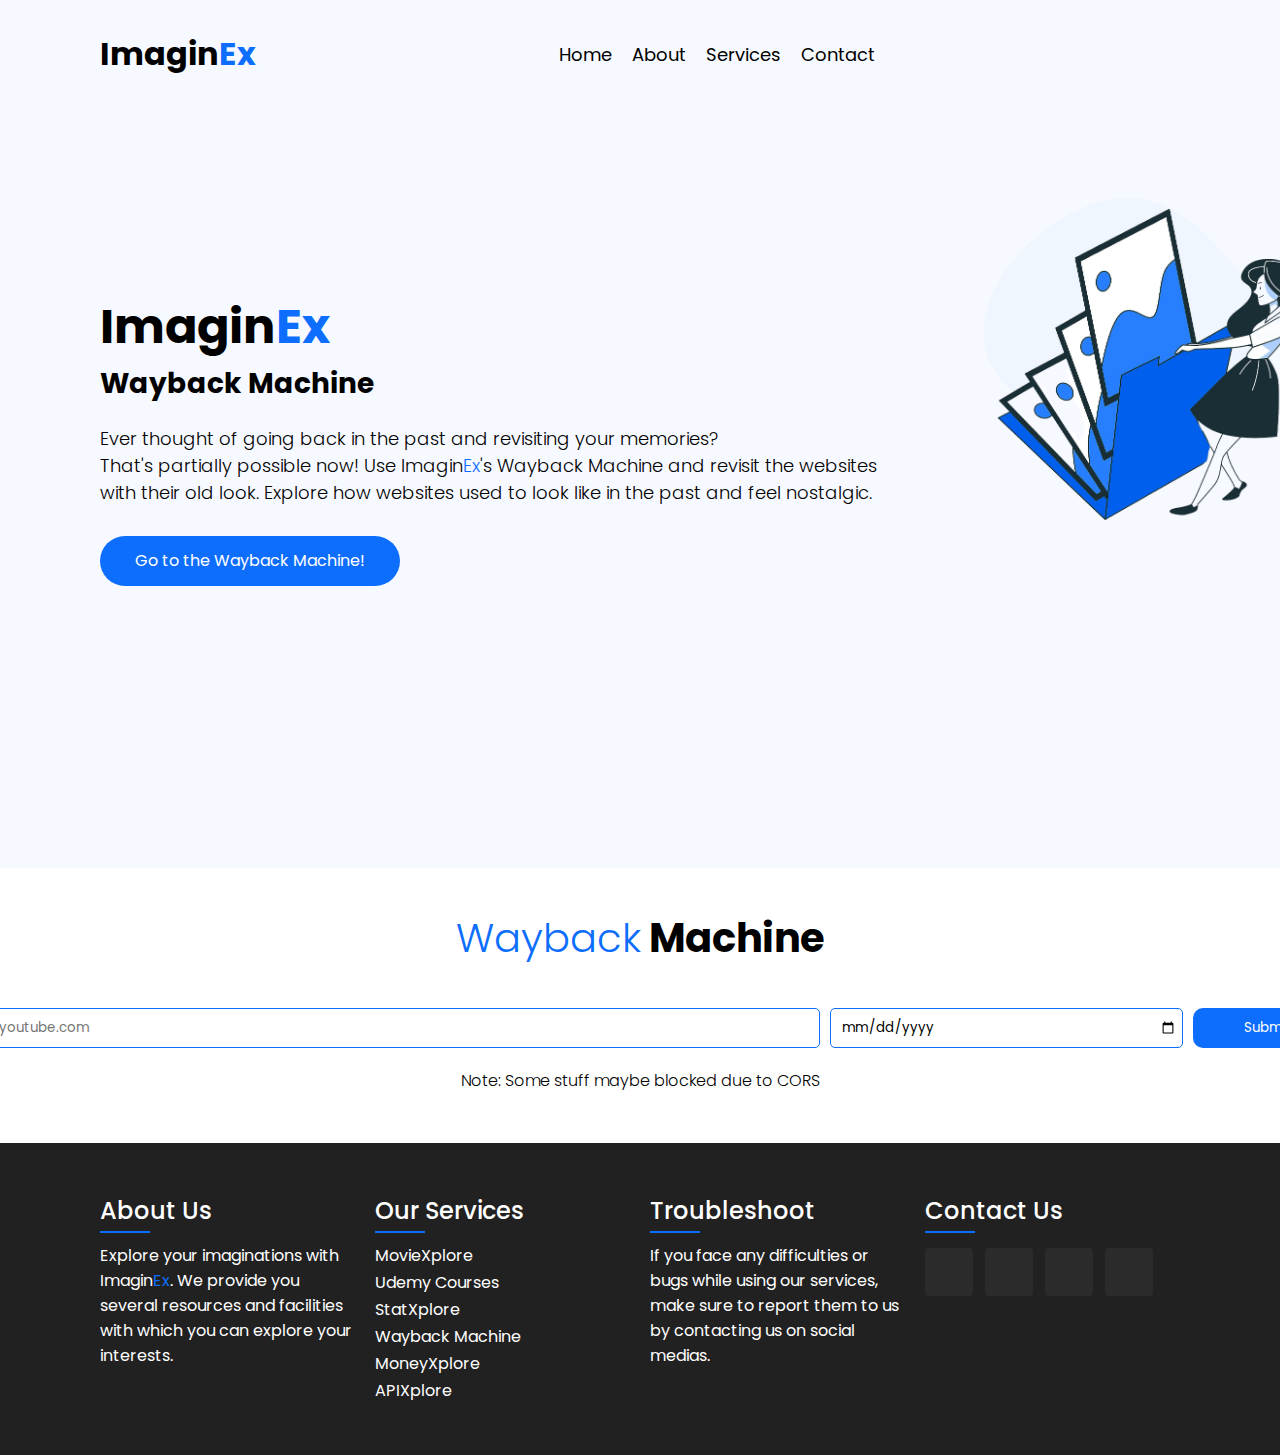
<file: ImaginEx/wayback.html>
<!DOCTYPE html>
<html>
<head>
	<meta charset="utf-8">
	<title>ImaginEx - Wayback Machine</title>
	<link rel="stylesheet" type="text/css" href="css/wayback.css">
	<link rel="stylesheet" type="text/css" href="css/common.css">
	<link rel="icon" href="images/logo.png" type="image/png">
	<link rel="stylesheet" href="https://cdnjs.cloudflare.com/ajax/libs/font-awesome/5.15.3/css/all.min.css" integrity="sha512-iBBXm8fW90+nuLcSKlbmrPcLa0OT92xO1BIsZ+ywDWZCvqsWgccV3gFoRBv0z+8dLJgyAHIhR35VZc2oM/gI1w==" crossorigin="anonymous" referrerpolicy="no-referrer" />
	<script type="text/javascript" src="scripts/common.js" defer></script>
	<script type="text/javascript" src="scripts/wayback.js" defer></script>
	<meta http-equiv="Content-Security-Policy" content="upgrade-insecure-requests">
</head>
<body>
	<!-- Header with navigation links -->
	<header id="header">
		<h1>Imagin<span class="blue">Ex</span></h1>
		<ul>
			<li><a href="index.html">Home</a></li>
			<li><a href="index.html#intro">About</a></li>
			<li><a href="index.html#outerServices">Services</a></li>
			<li><a href="#outerFooter">Contact</a></li>
		</ul>
	</header>
	<!-- Main Content / Introduction of the product -->
	<div class="content" id="content">
		<h2 class="contentTitle">Imagin<span class="blue">Ex</span></h2>
		<h2 class="lineTitle">Wayback Machine</h2>
		<p>Ever thought of going back in the past and revisiting your memories?<br>That's partially possible now! Use Imagin<span class="blue">Ex</span>'s Wayback Machine and revisit the websites<br>with their old look. Explore how websites used to look like in the past and feel nostalgic.</p>
		<section>
			<a href="#waybackOuter" class="startedBtn">Go to the Wayback Machine!</a>
		</section>
	</div>
	<div class="extra"></div>
	<!-- The place with inputs -->
	<div class="waybackOuter" id="waybackOuter">
		<section>
			<h2><span class="blue">Wayback</span> Machine</h2>
		</section>
		<form class="waybackInner">
			<input id="waybackUrl" type="url" placeholder="https://youtube.com">
			<input id="waybackDate" type="date" placeholder="DD-MM-YYYY">
			<button type="submit">Submit</button>
		</form>
		<span>Note: Some stuff maybe blocked due to CORS</span>
		<div class="loader" id="loader">Loading... This may take few seconds</div>
		<!-- Resulting IFrame -->
		<iframe id="waybackMain" class="waybackMain" src="">Loading... This may take few seconds</iframe>
	</div>
	<!-- Footer -->
	<footer>
		<div class="outerFooter" id="outerFooter">
			<div class="sec aboutus">
				<h2>About Us</h2>
				<p>Explore your imaginations with Imagin<span class="blue">Ex</span>. We provide you several resources and facilities with which you can explore your interests.</p>
			</div>
			<div class="sec links">
				<h2>Our Services</h2>
				<ul class="ulServices">
					<li><a href="movies.html">MovieXplore</a></li>
					<li><a href="udemy.html">Udemy Courses</a></li>
					<li><a href="games.html">StatXplore</a></li>
					<li><a href="wayback.html">Wayback Machine</a></li>
					<li><a href="portfolio.html">MoneyXplore</a></li>
					<li><a href="apis.html">APIXplore</a></li>
				</ul>
			</div>
			<div class="sec troubleshoot">
				<h2>Troubleshoot</h2>
				<p>If you face any difficulties or bugs while using our services, make sure to report them to us by contacting us on social medias.</p>
			</div>
			<div class="sec contact">
				<h2>Contact Us</h2>
				<ul class="ulContact">
					<li><a href="https://instagram.com"><i class="fab fa-instagram"></i></a></li>
					<li><a href="https://facebook.com"><i class="fab fa-facebook-f"></i></a></li>
					<li><a href="https://youtube.com"><i class="fab fa-youtube"></i></a></li>
					<li><a href="https://twitter.com"><i class="fab fa-twitter"></i></a></li>
				</ul>
			</div>
		</div>
	</footer>
</body>
</html>
</file>
<file: ImaginEx/css/wayback.css>
header, .content
{
	background-color: rgba(13, 110, 253, 0.04) !important;
}

.scrolled
{
	background: #5397fc !important;
}

.content
{
	background: url("../images/bg8.png") !important;
	background-repeat: no-repeat !important;
	background-size: 525px 500px !important;
	background-position: 920px 30px !important;
	background-color: rgba(13, 110, 253, 0.04) !important;
}

.content section a
{
	width: 300px !important;
	height: 50px !important;
	line-height: 50px !important;
	border-radius: 30px !important;
}

.extra
{
	background-color: rgba(13, 110, 253, 0.04);
	height: 70px;
	width: auto;
}

.waybackOuter
{
	display: flex;
	flex-direction: column;
	align-items: center;
}

.waybackOuter section
{
	text-align: center;
	margin-top: 40px;
	margin-bottom: 30px;
}

.waybackOuter section h2
{
	font-size: 2.5em;
}

.waybackOuter span
{
	margin-top: 20px;
	font-weight: 300;
}

.waybackInner
{
	display: flex;
	justify-content: center;
	margin-top: 10px;
	gap: 10px;
}

.waybackInner #waybackUrl
{
	min-width: 150%;
}

.waybackInner #waybackDate
{
	min-width: 60%;
}

.waybackInner input
{
	padding: 5px;
	padding-left: 10px;
	outline: none;
	border: none;
	border-radius: 5px;
	border: 1px solid #0d6efd;
}

.waybackInner button
{
	border: none;
	outline: none;
	cursor: pointer;
	text-align: center;
	min-width: 150px;
	min-height: 40px;
	color: white;
	background: #0d6efd;
	border-radius: 10px;
}

.waybackInner button:hover
{
	background: #0d52b8;
	transition: .5s;
}

.waybackMain
{
	display: none;
}

.waybackMain.active
{
	margin-top: 30px;
	width: 90%;
	height: 900px;
	display: block;
}

.loader
{
	display: none;
	margin-top: 10px;
}

.loader.active
{
	display: block;
}
</file>
<file: ImaginEx/css/common.css>
@import url('https://fonts.googleapis.com/css2?family=Poppins:ital,wght@0,100;0,200;0,300;0,400;0,500;0,600;0,700;0,800;0,900;1,100;1,200;1,300;1,400;1,500;1,600;1,700;1,800;1,900&display=swap');

*
{
	padding: 0;
	margin: 0;
	box-sizing: border-box;
	font-family: 'Poppins', sans-serif;
	scroll-behavior: smooth;
}

header
{
/*	position: sticky;
	top: 0;
*/	display: flex;
	align-items: center;
	flex-wrap: wrap;
	padding-top: 30px;
	padding-left: 100px;
	transition: .5s;
}

.scrolled
{
	background: #5397fc;
	position: fixed;
	color: white;
	top: 0;
	width: 100%;
	padding-top: 10px;
	padding-bottom: 10px;
}

.scrolled ul li a
{
	color: white;
}

.scrolled ul li a:hover
{
	color: black;
	transition: .3s;
}

header h1
{
	cursor: pointer;
}

.blue
{
	color: #0d6efd;
}


header ul
{
	display: flex;
	align-items: center;
	margin-left: 24%;
}

header ul li
{
	list-style: none;
}

header ul li a
{
	text-decoration: none;
	margin-left: 20px;
	color: black;
	font-size: 18px;
}

header ul li a:hover
{
	color: #0d6efd;
	transition: .3s;
}

footer
{
	display: grid;
	background: #212121;
	padding: 50px 100px;
	width: 100%;
	height: auto;
	position: relative;
	margin-top: 50px;
}

.outerFooter
{
	width: 100%;
	display: grid;
	grid-template-columns: 1fr 1fr 1fr 1fr;
	grid-gap: 20px;
}

.outerFooter .sec h2
{
	position: relative;
	font-weight: 500;
	color: white;
	margin-bottom: 15px;
}

.outerFooter .sec h2:before
{
	position: absolute;
	content: '';
	bottom: -5px;
	left: 0;
	width: 50px;
	height: 2px;
	background: #0d6efd;
}

.outerFooter .sec p
{
	color: white;
}

.outerFooter .sec .ulContact
{
	display: grid;
	margin-top: 20px;
	grid-template-columns: repeat(4, 50px);
	grid-gap: 10px;
}

.outerFooter .sec .ulContact li
{
	list-style: none;
}

.outerFooter .sec .ulContact li i
{
	text-decoration: none;
	color: white;
	display: inline-block;
	width: 48px;
	height: 48px;
	text-align: center;
	line-height: 48px;
	background: #2b2b2b;
	border-radius: 4px;
	cursor: pointer;
}

.outerFooter .sec .ulContact li i:hover
{
	color: #0d6efd;
	transition: .3s;
}

.ulServices
{
	display: flex;
	flex-direction: column;
	justify-content: center;
	flex-wrap: wrap;
}

.ulServices li
{
	list-style: none;
	margin-bottom: 2px;
}

.ulServices li a
{
	color: white;
	text-decoration: none;
}

.ulServices li a:hover
{
	color: #0d6efd;
}

.content
{
	min-height: 80vh;
	display: flex;
	justify-content: center;
	flex-direction: column;
	flex-wrap: wrap;
	padding-left: 100px;
	background: url("../images/bg.jpg");
	background-repeat: no-repeat;
	background-size: 450px 450px;
	background-position: 900px 50px;
}

.contentTitle
{
	font-size: 3em;
}

.lineTitle
{
	font-size: 28px;
}

#typeEffect
{
	color: #0d6efd;
}

.content p
{
	margin-top: 20px;
	margin-bottom: 10px;
	font-size: 18px;
	font-weight: 300;
}

.content section
{
	display: flex;
	align-items: center;
	flex-wrap: wrap;
	margin-top: 20px;
}

.content section a
{
	margin-right: 10px;
	width: 150px;
	height: 40px;
	text-decoration: none;
	text-align: center;
	line-height: 40px;
	border-radius: 20px;
	transition: .5s;
}

.content section .startedBtn
{
	background: #0d6efd;
	color: white;
}

.content section .startedBtn:hover
{
	background: #0d52b8;
	color: white;
}

::-webkit-scrollbar {
  width: 10px;
}

::-webkit-scrollbar-track {
  box-shadow: inset 0 0 5px grey; 
}
 
::-webkit-scrollbar-thumb {
  background: #0d6efd; 
  border-radius: 8px;
}

::-webkit-scrollbar-thumb:hover {
  background: #0d52b8; 
}
</file>
